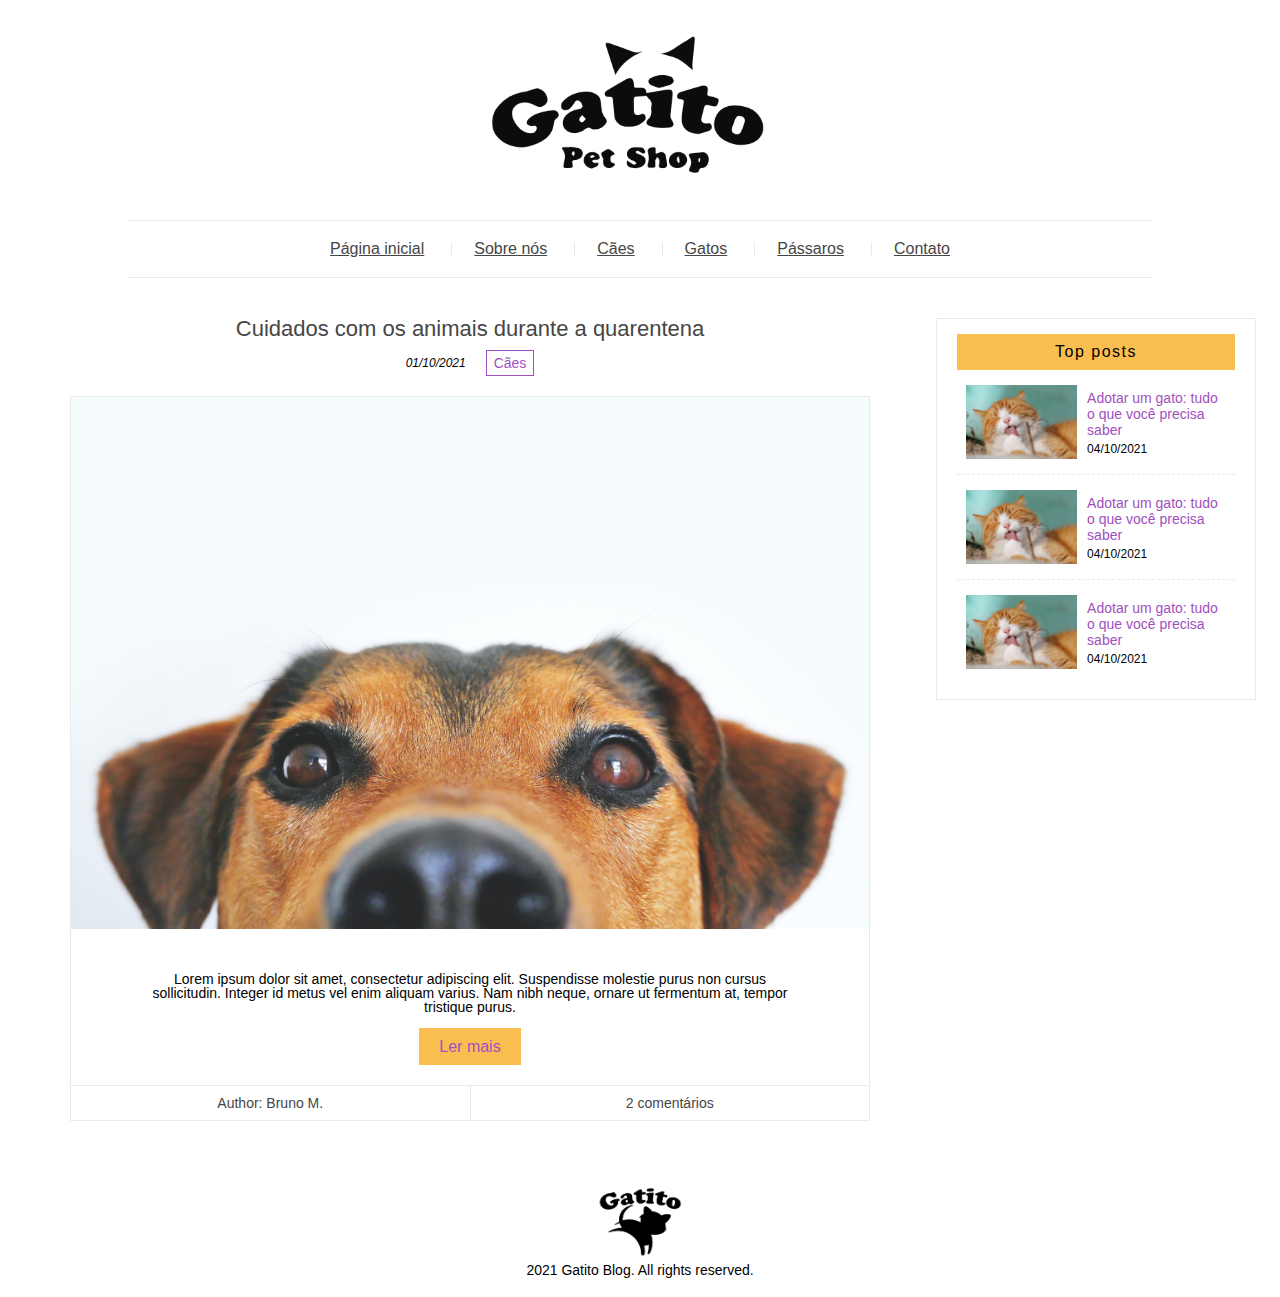
<file: index.html>
<!DOCTYPE html>
<html lang="pt-br">
<head>
    <meta charset="UTF-8">
    <meta http-equiv="X-UA-Compatible" content="IE=edge">
    <meta name="viewport" content="width=device-width, initial-scale=1.0">
    <link rel="stylesheet" href="css/reset.css">
    <link rel="stylesheet" href="css/style.css">
    <title>Gatito Petshop</title>
</head>
<body>
    <header class="header">
        <figure class="header__logo">
            <img src="assets/img/logo.png" alt="Logo" class="header__img">
        </figure>
        <nav class="header__menu menu">
            <ul class="menu__list">
                <li class="menu__links"><a href="index.html" class="menu__link">Página inicial</a></li>
                <li class="menu__links"><a href="about.html" class="menu__link">Sobre nós</a></li>
                <li class="menu__links"><a href="collection.html" class="menu__link">Cães</a></li>
                <li class="menu__links"><a href="collection.html" class="menu__link">Gatos</a></li>
                <li class="menu__links"><a href="collection.html" class="menu__link">Pássaros</a></li>
                <li class="menu__links"><a href="contact.html" class="menu__link">Contato</a></li>
            </ul>
        </nav>
    </header>

    <main class="main">
        <div class="main__content">
            <article class="main__post">
                <a href="article.html" class="main__title">Cuidados com os animais durante a quarentena</a>
                <div class="main__subtitle">
                    <p class="main__date">01/10/2021</p>
                    <span class="main__tag">Cães</span>
                </div>
                <div class="main__details">
                    <img src="assets/img/dog.jpg" alt="Cachorro" class="main__img">
                    <p class="main__description">Lorem ipsum dolor sit amet, consectetur adipiscing elit. Suspendisse molestie purus non cursus sollicitudin. Integer id metus vel enim aliquam varius. Nam nibh neque, ornare ut fermentum at, tempor tristique purus.</p>
                    <a href="#" class="main__btn">Ler mais</a>
                    <div class="main__info">
                        <div class="main__author">
                            <p class="main__p">Author: Bruno M.</p>
                        </div>
                        <div class="main__comments">
                            <a href="#" class="main__a">2 comentários</a>
                        </div>
                    </div>
                </div>
            </article>
        </div>
				<div class="main__sidebar sidebar">
					<aside class="sidebar__top">
						<p class="sidebar__title">Top posts</p>
						<ul class="sidebar__posts">
							<li class="sidebar__list">
								<img src="assets/img/cat.jpg" alt="Cat" class="sidebar__img">
								<div class="sidebar__details">
									<a href="article.html" class="sidebar__post-title">Adotar um gato: tudo o que você precisa saber</a>
									<p class="sidebar__post-date">04/10/2021</p>
								</div>
							</li>
							<li class="sidebar__list">
								<img src="assets/img/cat.jpg" alt="Cat" class="sidebar__img">
								<div class="sidebar__details">
									<a href="article.html" class="sidebar__post-title">Adotar um gato: tudo o que você precisa saber</a>
									<p class="sidebar__post-date">04/10/2021</p>
								</div>
							</li>
							<li class="sidebar__list">
								<img src="assets/img/cat.jpg" alt="Cat" class="sidebar__img">
								<div class="sidebar__details">
									<a href="article.html" class="sidebar__post-title">Adotar um gato: tudo o que você precisa saber</a>
									<p class="sidebar__post-date">04/10/2021</p>
								</div>
							</li>
						</ul>
					</aside>
				</div>
    </main>

    <footer class="footer">
        <img src="assets/img/footer-logo.png" alt="Footer Logo" class="footer__logo">
        <p class="footer__txt">2021 Gatito Blog. All rights reserved.</p>
    </footer>

</body>
</html>
</file>
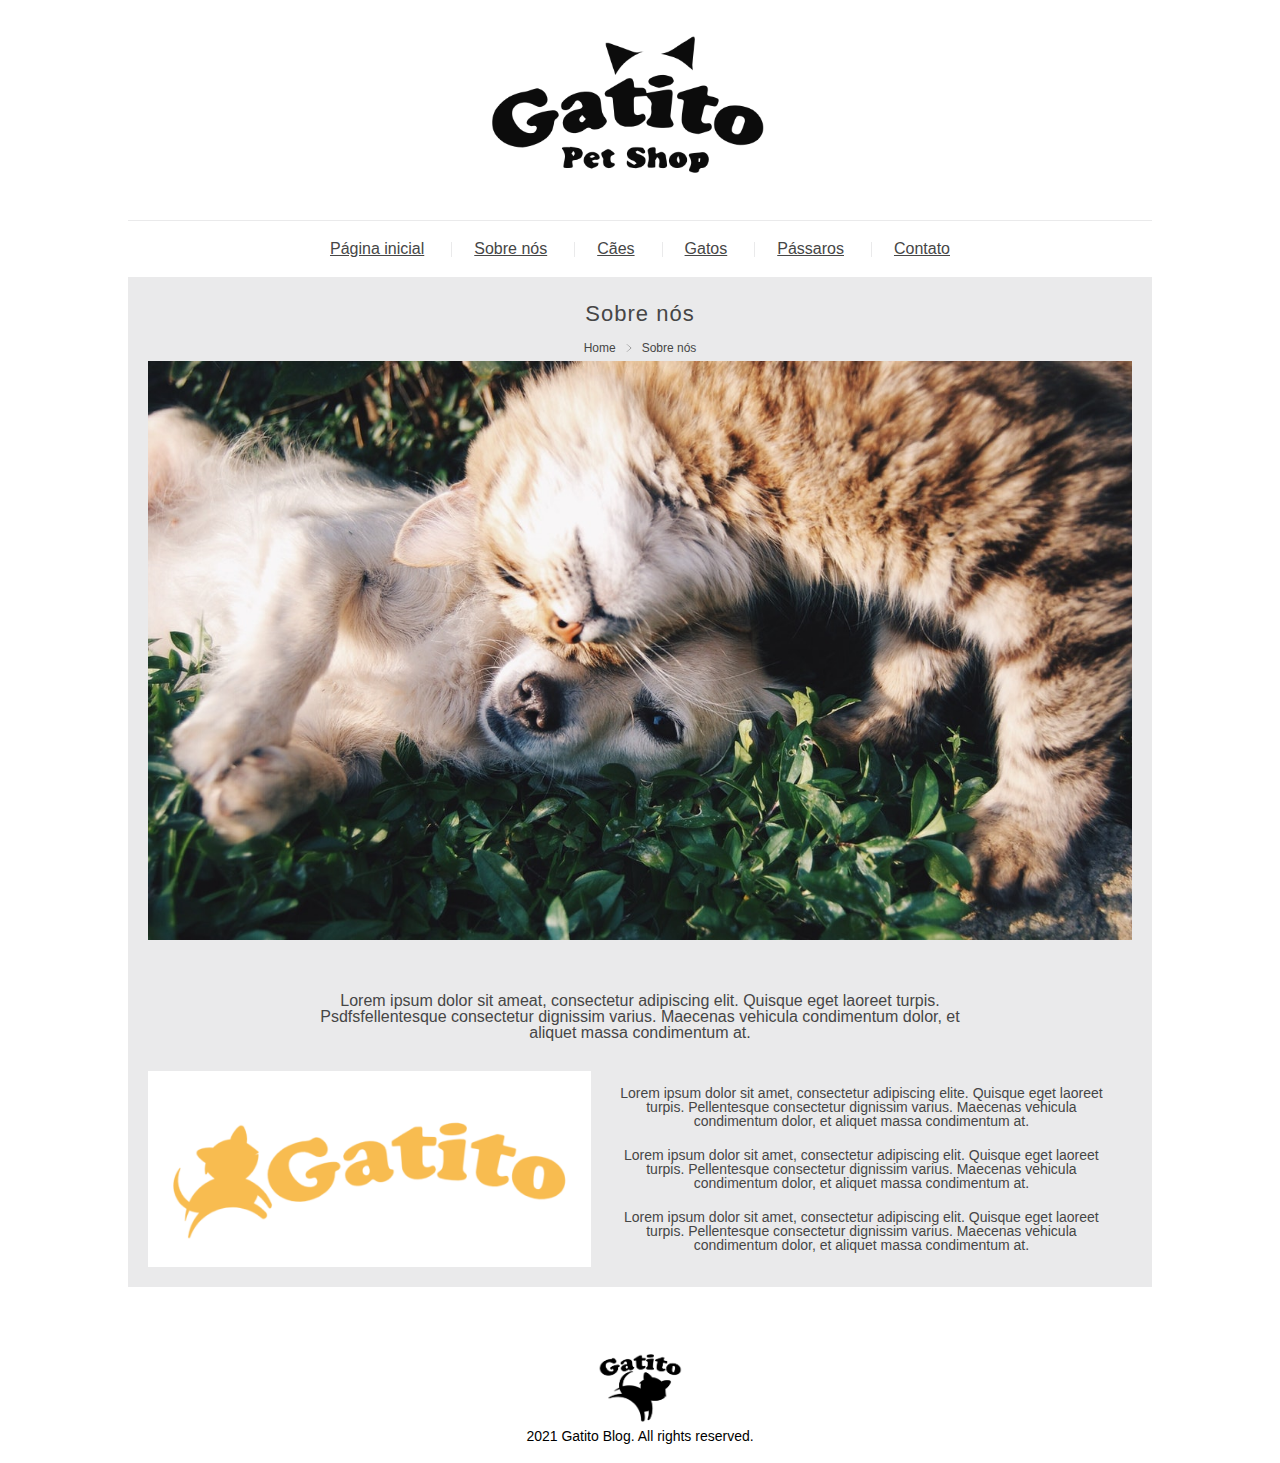
<file: about.html>
<!DOCTYPE html>
<html lang="pt-br">
<head>
    <meta charset="UTF-8">
    <meta http-equiv="X-UA-Compatible" content="IE=edge">
    <meta name="viewport" content="width=device-width, initial-scale=1.0">
    <link rel="stylesheet" href="css/reset.css">
    <link rel="stylesheet" href="css/style.css">
    <title>Gatito Petshop</title>
</head>
<body>
    <header class="header">
        <figure class="header__logo">
            <img src="assets/img/logo.png" alt="Logo" class="header__img">
        </figure>
        <nav class="header__menu menu">
            <ul class="menu__list">
                <li class="menu__links"><a href="index.html" class="menu__link">Página inicial</a></li>
                <li class="menu__links"><a href="about.html" class="menu__link">Sobre nós</a></li>
                <li class="menu__links"><a href="collection.html" class="menu__link">Cães</a></li>
                <li class="menu__links"><a href="collection.html" class="menu__link">Gatos</a></li>
                <li class="menu__links"><a href="collection.html" class="menu__link">Pássaros</a></li>
                <li class="menu__links"><a href="contact.html" class="menu__link">Contato</a></li>
            </ul>
        </nav>
    </header>

    <article class="about">
			<div class="about__title">
				<h1 class="about__h1">Sobre nós</h1>
				<div class="about__breadcrumb breadcrumb">
					<a href="index.html" class="breadcrumb__link">Home</a>
					<img src="assets/img/arrow.svg" alt="Seta" class="breadcrumb__img" />
					<a href="about.html" class="breadcrumb__link">Sobre nós</a>
				</div>
				<div class="about__content">
					<img src="assets/img/dog-cat.jpg" alt="Dog and Cat" class="about__img">
					<p class="about__intro">Lorem ipsum dolor sit ameat, consectetur adipiscing elit. Quisque eget laoreet turpis. Psdfsfellentesque consectetur dignissim varius. Maecenas vehicula condimentum dolor, et aliquet massa condimentum at.</p>
					<div class="about__split">
						<img src="assets/img/about.png" alt="Gatito" class="about__img-description">
						<div class="about__txt">
							<p class="about__p">Lorem ipsum dolor sit amet, consectetur adipiscing elite. Quisque eget laoreet turpis. Pellentesque consectetur dignissim varius. Maecenas vehicula condimentum dolor, et aliquet massa condimentum at.</p>
							<p class="about__p">Lorem ipsum dolor sit amet, consectetur adipiscing elit. Quisque eget laoreet turpis. Pellentesque consectetur dignissim varius. Maecenas vehicula condimentum dolor, et aliquet massa condimentum at.</p>
							<p class="about__p">Lorem ipsum dolor sit amet, consectetur adipiscing elit. Quisque eget laoreet turpis. Pellentesque consectetur dignissim varius. Maecenas vehicula condimentum dolor, et aliquet massa condimentum at.</p>
						</div>
					</div>
				</div>
			</div>
		</article>

    <footer class="footer">
        <img src="assets/img/footer-logo.png" alt="Footer Logo" class="footer__logo">
        <p class="footer__txt">2021 Gatito Blog. All rights reserved.</p>
    </footer>

</body>
</html>
</file>
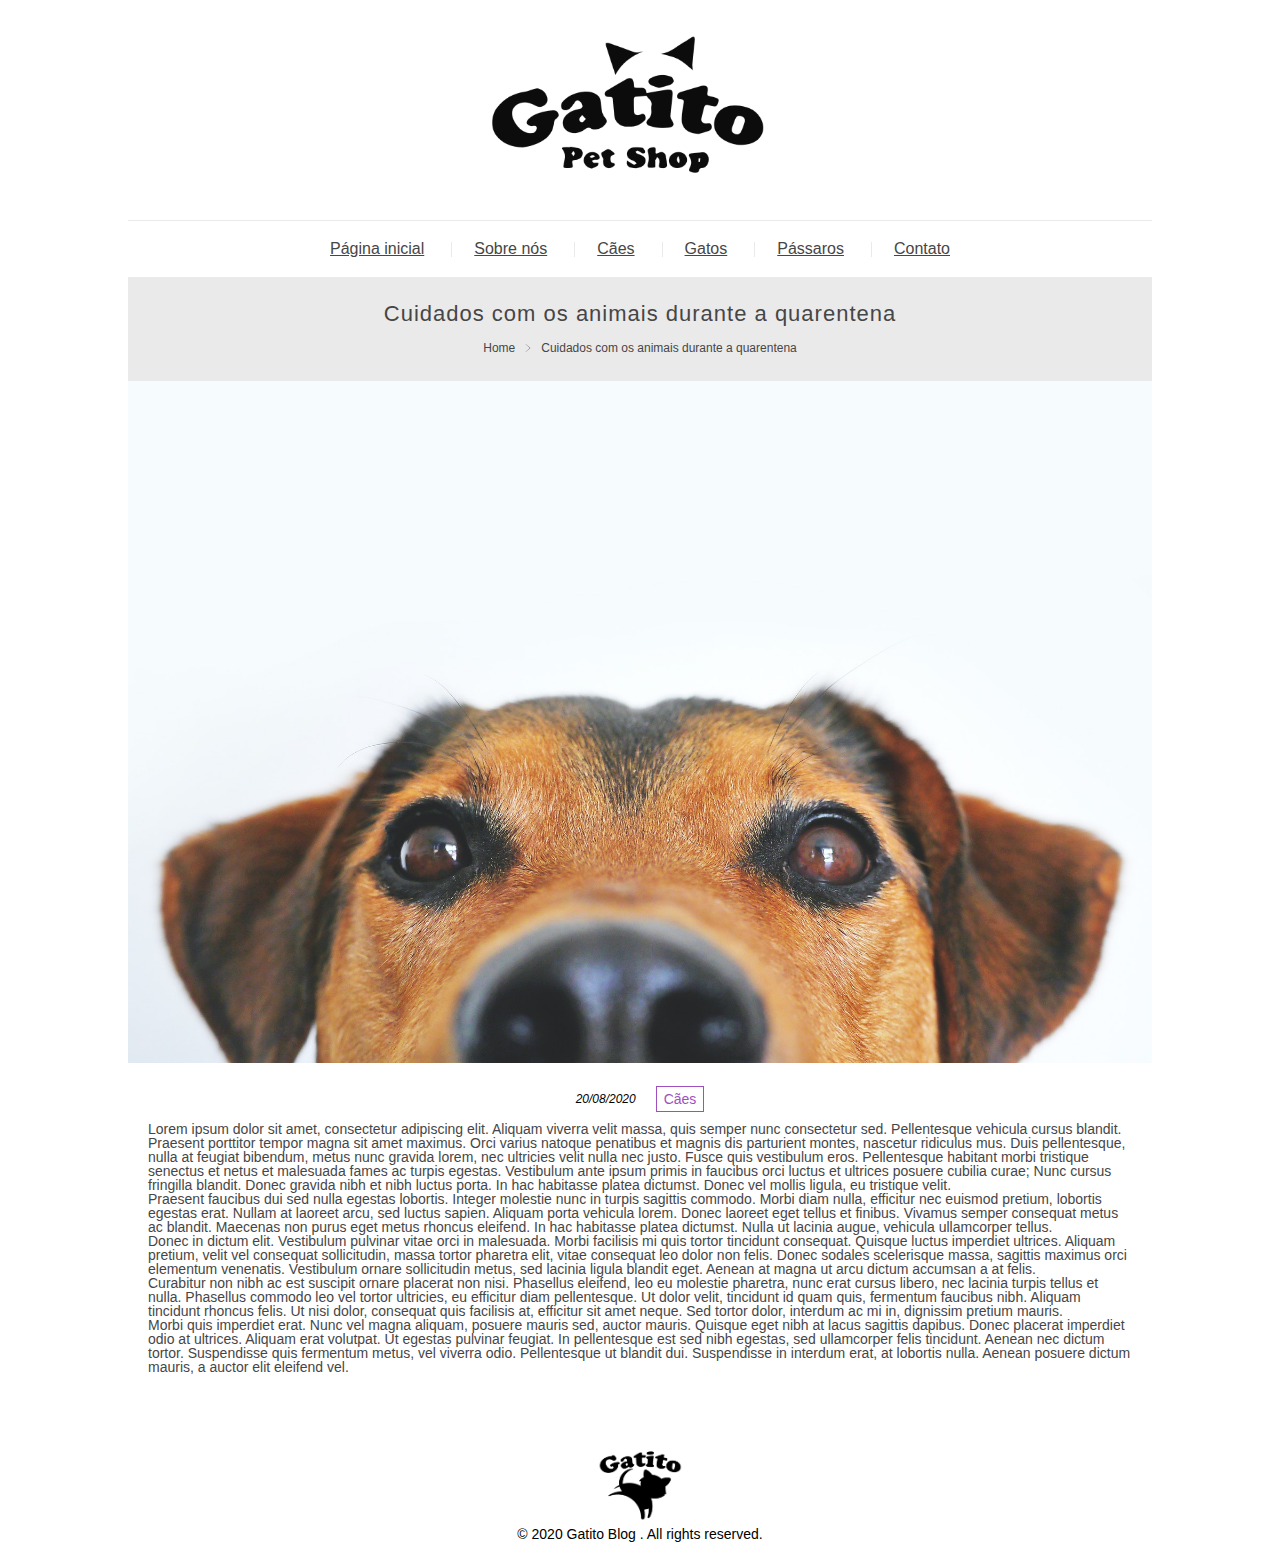
<file: article.html>
<!DOCTYPE html>
<html>
   <head>
       <title>Gatito PetShop</title>
       <meta name="viewport" content="width=device-width, initial-scale=1" />
       <link rel="stylesheet" href="css/style.css">
       <link rel="stylesheet" href="css/reset.css">
   </head>
<body>
   <header class="header">
       <figure class="header__logo">
           <img src="assets/img/logo.png" alt="Logo" class="header__img" />
       </figure>
       <nav class="header__menu menu">
           <ul class="menu__list">
               <li class="menu__links"><a href="index.html" class="menu__link">Página inicial</a></li>
               <li class="menu__links"><a href="about.html" class="menu__link">Sobre nós</a></li>
               <li class="menu__links"><a href="collection.html" class="menu__link">Cães</a></li>
               <li class="menu__links"><a href="collection.html" class="menu__link">Gatos</a></li>
               <li class="menu__links"><a href="collection.html" class="menu__link">Pássaros</a></li>
               <li class="menu__links"><a href="contact.html" class="menu__link">Contato</a></li>
           </ul>
       </nav>
   </header>

   <article class="article">
       <div class="article__title">
           <h1 class="article__h1">Cuidados com os animais durante a quarentena</h1>
           <div class="article__breadcrumb breadcrumb">
               <a href="index.html" class="breadcrumb__link">Home</a>
               <img src="assets/img/arrow.svg" alt="Seta" class="breadcrumb__img" />
               <a href="article.html" class="breadcrumb__link">Cuidados com os animais durante a quarentena</a>
           </div>
       </div>
       <img src="assets/img/dog.jpg" alt="Cachorro" class="article__img" />
       <div class="article__details">
           <span class="article__date">20/08/2020</span>
           <span class="article__tag">Cães</span>
       </div>
       <div class="article__content">
           <p>Lorem ipsum dolor sit amet, consectetur adipiscing elit. Aliquam viverra velit massa, quis semper nunc consectetur sed. Pellentesque vehicula cursus blandit. Praesent porttitor tempor magna sit amet maximus. Orci varius natoque penatibus et magnis dis parturient montes, nascetur ridiculus mus. Duis pellentesque, nulla at feugiat bibendum, metus nunc gravida lorem, nec ultricies velit nulla nec justo. Fusce quis vestibulum eros. Pellentesque habitant morbi tristique senectus et netus et malesuada fames ac turpis egestas. Vestibulum ante ipsum primis in faucibus orci luctus et ultrices posuere cubilia curae; Nunc cursus fringilla blandit. Donec gravida nibh et nibh luctus porta. In hac habitasse platea dictumst. Donec vel mollis ligula, eu tristique velit.</p>

           <p>Praesent faucibus dui sed nulla egestas lobortis. Integer molestie nunc in turpis sagittis commodo. Morbi diam nulla, efficitur nec euismod pretium, lobortis egestas erat. Nullam at laoreet arcu, sed luctus sapien. Aliquam porta vehicula lorem. Donec laoreet eget tellus et finibus. Vivamus semper consequat metus ac blandit. Maecenas non purus eget metus rhoncus eleifend. In hac habitasse platea dictumst. Nulla ut lacinia augue, vehicula ullamcorper tellus.</p>

           <p>Donec in dictum elit. Vestibulum pulvinar vitae orci in malesuada. Morbi facilisis mi quis tortor tincidunt consequat. Quisque luctus imperdiet ultrices. Aliquam pretium, velit vel consequat sollicitudin, massa tortor pharetra elit, vitae consequat leo dolor non felis. Donec sodales scelerisque massa, sagittis maximus orci elementum venenatis. Vestibulum ornare sollicitudin metus, sed lacinia ligula blandit eget. Aenean at magna ut arcu dictum accumsan a at felis.</p>

           <p>Curabitur non nibh ac est suscipit ornare placerat non nisi. Phasellus eleifend, leo eu molestie pharetra, nunc erat cursus libero, nec lacinia turpis tellus et nulla. Phasellus commodo leo vel tortor ultricies, eu efficitur diam pellentesque. Ut dolor velit, tincidunt id quam quis, fermentum faucibus nibh. Aliquam tincidunt rhoncus felis. Ut nisi dolor, consequat quis facilisis at, efficitur sit amet neque. Sed tortor dolor, interdum ac mi in, dignissim pretium mauris.</p>

           <p>Morbi quis imperdiet erat. Nunc vel magna aliquam, posuere mauris sed, auctor mauris. Quisque eget nibh at lacus sagittis dapibus. Donec placerat imperdiet odio at ultrices. Aliquam erat volutpat. Ut egestas pulvinar feugiat. In pellentesque est sed nibh egestas, sed ullamcorper felis tincidunt. Aenean nec dictum tortor. Suspendisse quis fermentum metus, vel viverra odio. Pellentesque ut blandit dui. Suspendisse in interdum erat, at lobortis nulla. Aenean posuere dictum mauris, a auctor elit eleifend vel.</p>
       </div>
   </article>

   <footer class="footer">
       <img src="assets/img/footer-logo.png" alt="Footer logo" class="footer__logo" />
       <p class="footer__txt">© 2020 Gatito Blog . All rights reserved.</p>
   </footer>
</body>
</html>
</file>
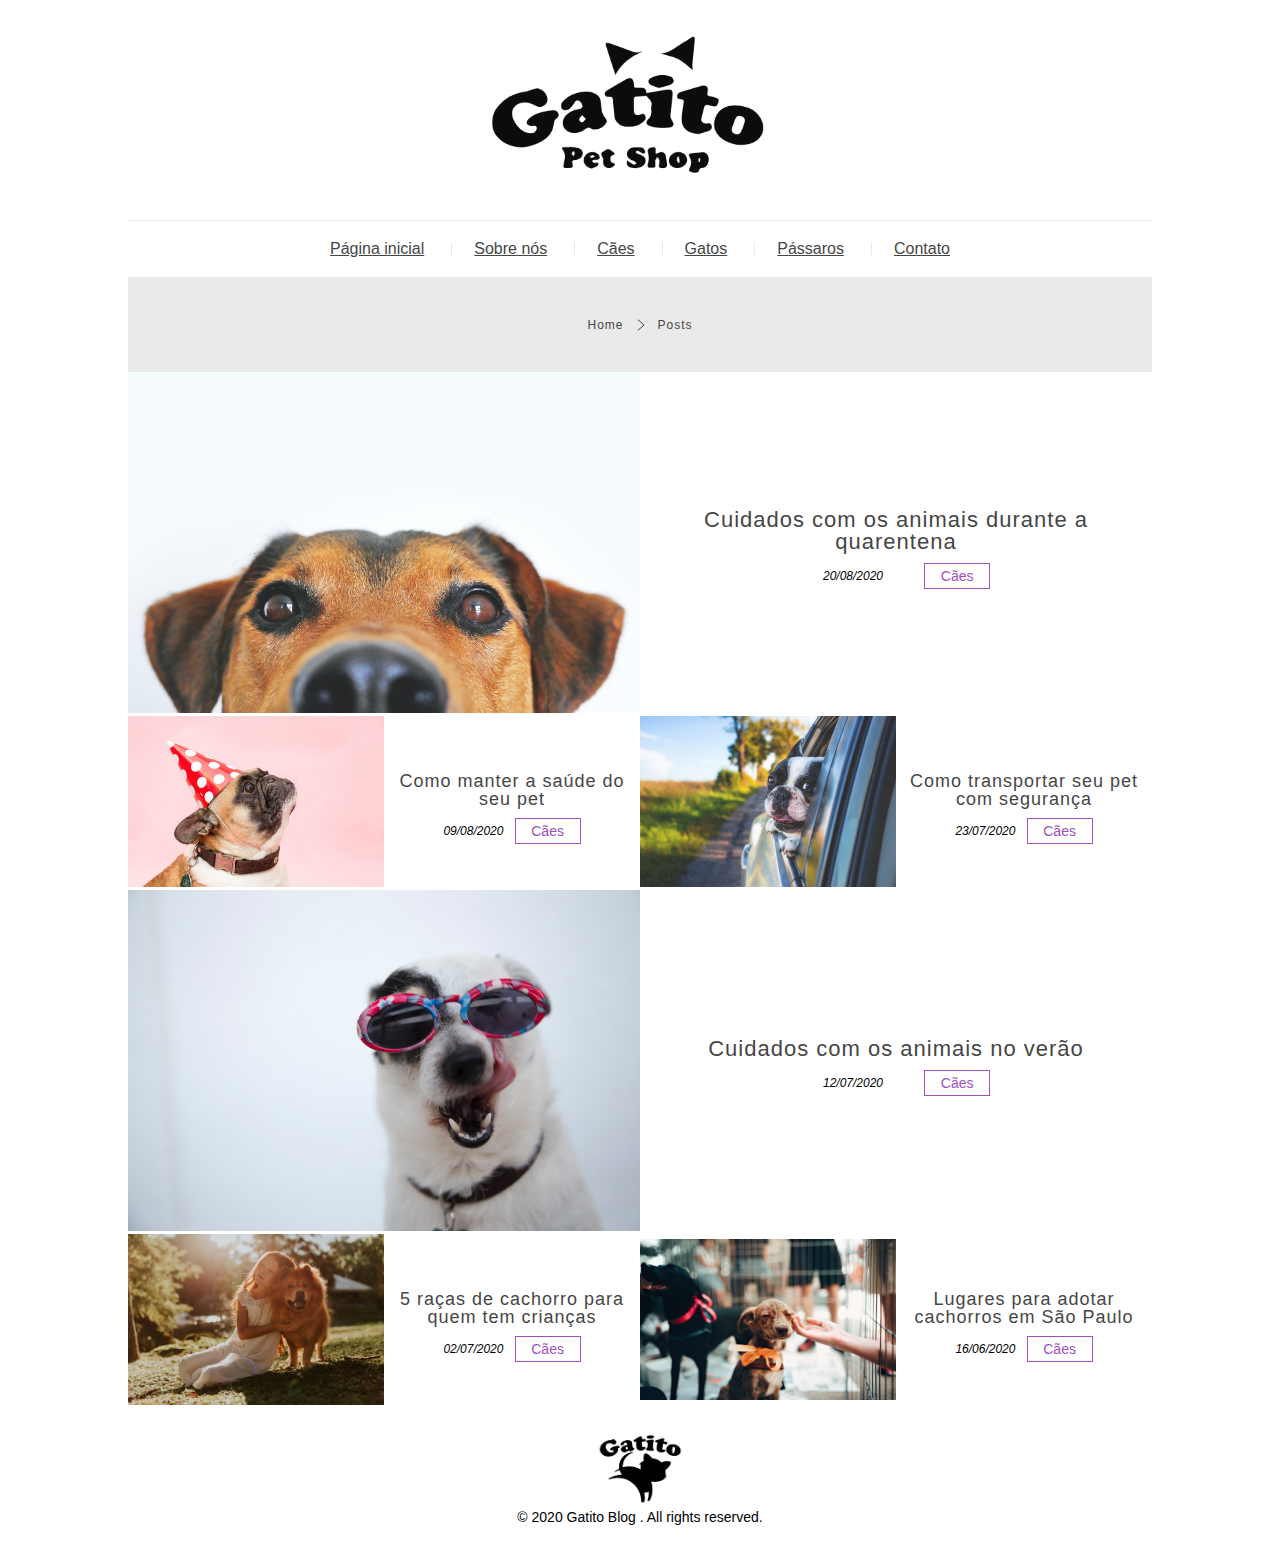
<file: collection.html>
<!DOCTYPE html>
<html>
   <head>
       <title>Gatito PetShop</title>
       <meta name="viewport" content="width=device-width, initial-scale=1" />
       <link rel="stylesheet" href="css/style.css">
       <link rel="stylesheet" href="css/reset.css">
   </head>
<body>

   <header class="header">
       <figure class="header__logo">
           <img src="assets/img/logo.png" alt="Logo" class="header__img" />
       </figure>
       <nav class="header__menu menu">
           <ul class="menu__list">
               <li class="menu__links"><a href="index.html" class="menu__link">Página inicial</a></li>
               <li class="menu__links"><a href="about.html" class="menu__link">Sobre nós</a></li>
               <li class="menu__links"><a href="collection.html" class="menu__link">Cães</a></li>
               <li class="menu__links"><a href="collection.html" class="menu__link">Gatos</a></li>
               <li class="menu__links"><a href="collection.html" class="menu__link">Pássaros</a></li>
               <li class="menu__links"><a href="contact.html" class="menu__link">Contato</a></li>
           </ul>
       </nav>
   </header>
   <div class="collection">
       <div class="collection__breadcrumb breadcrumb">
           <a href="index.html" class="breadcrumb__link">Home</a>
           <img src="assets/img/arrow.svg" alt="Seta" class="breadcrumb__img" />
           <a href="collection.html" class="breadcrumb__link">Posts</a>
       </div>
       <div class="collection__post">
           <figure class="collection__figure">
               <img src="assets/img/dog.jpg" alt="Cachorro" class="collection__img" />
           </figure>
           <div class="collection__about">
               <a href="article.html" class="collection__title">Cuidados com os animais durante a quarentena</a>
               <p class="collection__date">20/08/2020</p>
               <span class="collection__tag">Cães</span>
           </div>
       </div>
       <div class="collection__post half">
           <figure class="collection__figure">
               <img src="assets/img/party.jpg" alt="Cachorro festa" class="collection__img" />
           </figure>
           <div class="collection__about">
               <a href="article.html" class="collection__title half">Como manter a saúde do seu pet</a>
               <p class="collection__date">09/08/2020</p>
               <span class="collection__tag">Cães</span>
           </div>
       </div>
       <div class="collection__post half">
           <figure class="collection__figure">
               <img src="assets/img/car.jpg" alt="Cachorro carro" class="collection__img" />
           </figure>
           <div class="collection__about">
               <a href="article.html" class="collection__title half">Como transportar seu pet com segurança</a>
               <p class="collection__date">23/07/2020</p>
               <span class="collection__tag">Cães</span>
           </div>
       </div>
       <div class="collection__post">
           <figure class="collection__figure">
               <img src="assets/img/sun.jpg" alt="Cachorro oculos" class="collection__img" />
           </figure>
           <div class="collection__about">
               <a href="article.html" class="collection__title">Cuidados com os animais no verão</a>
               <p class="collection__date">12/07/2020</p>
               <span class="collection__tag">Cães</span>
           </div>
       </div>
       <div class="collection__post half">
           <figure class="collection__figure">
               <img src="assets/img/kid.jpg" alt="Cachorro e criança" class="collection__img" />
           </figure>
           <div class="collection__about">
               <a href="article.html" class="collection__title half">5 raças de cachorro para quem tem crianças</a>
               <p class="collection__date">02/07/2020</p>
               <span class="collection__tag">Cães</span>
           </div>
       </div>
       <div class="collection__post half">
           <figure class="collection__figure">
               <img src="assets/img/adopt.jpg" alt="Cachorro adotado" class="collection__img" />
           </figure>
           <div class="collection__about">
               <a href="article.html" class="collection__title half">Lugares para adotar cachorros em São Paulo</a>
               <p class="collection__date">16/06/2020</p>
               <span class="collection__tag">Cães</span>
           </div>
       </div>
   </div>

   <footer class="footer">
       <img src="assets/img/footer-logo.png" alt="Footer logo" class="footer__logo" />
       <p class="footer__txt">© 2020 Gatito Blog . All rights reserved.</p>
   </footer>

</body>
</html>
</file>
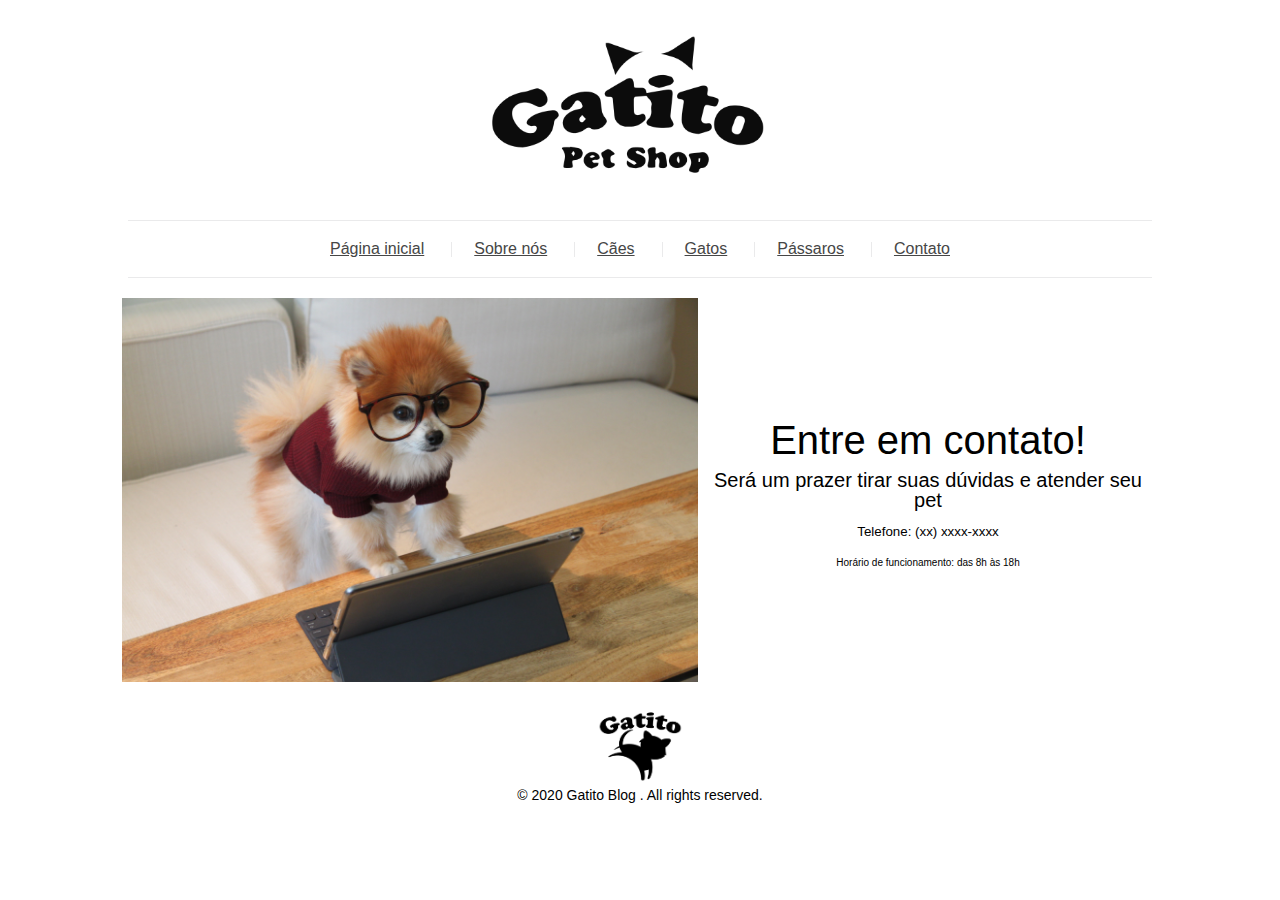
<file: contact.html>
<!DOCTYPE html>
<html>
    <head>
        <title>Gatito PetShop</title>
        <meta name="viewport" content="width=device-width, initial-scale=1" />
        <link rel="stylesheet" href="css/style.css">
        <link rel="stylesheet" href="css/reset.css">
    </head>
<body>
    <header class="header">
        <figure class="header__logo">
            <img src="assets/img/logo.png" alt="Logo" class="header__img" />
        </figure>
        <nav class="header__menu menu">
            <ul class="menu__list">
                <li class="menu__links"><a href="index.html" class="menu__link">Página inicial</a></li>
                <li class="menu__links"><a href="about.html" class="menu__link">Sobre nós</a></li>
                <li class="menu__links"><a href="collection.html" class="menu__link">Cães</a></li>
                <li class="menu__links"><a href="collection.html" class="menu__link">Gatos</a></li>
                <li class="menu__links"><a href="collection.html" class="menu__link">Pássaros</a></li>
                <li class="menu__links"><a href="contact.html" class="menu__link">Contato</a></li>
            </ul>
        </nav>
    </header>

    <div class="contact">
        <figure class="contact__figure">
            <img src="assets/img/contact.jpg" alt="Contato" class="contact__img" />
        </figure>
        <div class="contact__info">
            <p class="contact__p-1">Entre em contato!</p>
            <p class="contact__p-2">Será um prazer tirar suas dúvidas e atender seu pet</p>
            <p class="contact__p-3">Telefone: (xx) xxxx-xxxx </p>
            <p class="contact__p-4">Horário de funcionamento: das 8h às 18h</p>
        </div>
    </div>        

    <footer class="footer">
        <img src="assets/img/footer-logo.png" alt="Footer logo" class="footer__logo" />
        <p class="footer__txt">© 2020 Gatito Blog . All rights reserved.</p>
    </footer>
</body>
</html>
</file>
<file: css/style.css>
.main__tag, .main__date, .collection__tag, .collection__date, .article__date {
  margin-top: 0;
}

.main__subtitle {
  margin-top: 10px;
}

.contact {
  margin-top: 20px;
}

.article__h1, .about__h1 {
  margin-top: 5px;
}

.main__tag, .main__date, .collection__tag, .collection__date, .article__date {
  margin-bottom: 0;
}

.article__h1, .about__h1 {
  margin-bottom: 10px;
}

.main__subtitle, .article__img, .about__img {
  margin-bottom: 20px;
}

.article__h1, .about__h1 {
  margin-left: 0;
}

.main__tag, .main__date, .collection__tag, .collection__date, .article__date {
  margin-left: 10px;
}

.article__h1, .about__h1 {
  margin-right: 0;
}

.main__tag, .main__date, .collection__tag, .collection__date, .article__date {
  margin-right: 10px;
}

.main .sidebar__post-title, .collection .breadcrumb__link, .article .breadcrumb__link, .about .breadcrumb__link {
  text-decoration: none;
}

.main .sidebar__post-title:hover, .collection .breadcrumb__link:hover, .article .breadcrumb__link:hover, .about .breadcrumb__link:hover {
  text-decoration: underline;
}

.header {
  font-family: Arial, Helvetica, sans-serif;
}
.header__logo {
  text-align: center;
}
.header__img {
  max-width: 350px;
}
.header .menu__list {
  display: flex;
  justify-content: center;
  border-top: 1px solid #eaeaeb;
  border-bottom: 1px solid #eaeaeb;
  margin-left: auto;
  margin-right: auto;
}
@media (max-width: 767.98px) {
  .header .menu__list {
    width: 90%;
    padding: 15px 0;
    flex-wrap: wrap;
  }
}
@media (min-width: 768px) and (max-width: 1199.98px) {
  .header .menu__list {
    width: 80%;
    padding: 20px 0;
  }
}
@media (min-width: 1200px) {
  .header .menu__list {
    width: 80%;
    padding: 20px 0;
  }
}
.header .menu__links {
  position: relative;
}
@media (max-width: 767.98px) {
  .header .menu__links {
    padding: 5px 0;
  }
}
.header .menu__links:not(:last-child)::after {
  content: "";
  position: absolute;
  top: 0;
  bottom: 0;
  right: -3px;
  margin: auto;
  height: 15px;
  width: 1px;
  background-color: #eaeaeb;
}
.header .menu__link {
  padding: 0 25px;
  color: #464646;
}
.header .menu__link:hover {
  color: #a050be;
}

.footer {
  text-align: center;
  padding: 20px 0;
  font-family: Arial, "Helvetica Neue", Helvetica, sans-serif;
  position: relative;
  bottom: 0;
  left: 50%;
  transform: translateX(-50%);
}
.footer__logo {
  max-width: 100px;
}
.footer__txt {
  margin: auto;
  font-size: 0.875rem;
}

.about {
  width: 80%;
  margin: 0 auto 40px;
  font-family: Arial, "Helvetica Neue", Helvetica, sans-serif;
}
@media (max-width: 767.98px) {
  .about {
    width: 90%;
  }
}
.about__title {
  background-color: #eaeaeb;
  text-align: center;
  padding: 20px;
}
.about__h1 {
  font-size: 1.375rem;
  color: #464646;
  letter-spacing: 1px;
}
.about .breadcrumb {
  display: flex;
  justify-content: center;
  align-items: center;
}
.about .breadcrumb__link {
  font-size: 0.75rem;
  color: #464646;
}
.about .breadcrumb__link:hover {
  color: #a050be;
}
.about .breadcrumb__img {
  width: 10px;
  margin: 8px;
}
.about__img {
  width: 100%;
}
.about__intro {
  font-weight: 100;
  color: #464646;
  width: 70%;
  margin: 30px auto;
  text-align: center;
  font-size: 1rem;
}
@media (max-width: 767.98px) {
  .about__intro {
    width: 90%;
  }
}
@media (min-width: 768px) and (max-width: 1199.98px) {
  .about__intro {
    width: 80%;
  }
}
.about__split {
  display: flex;
  justify-content: center;
  flex-wrap: wrap;
  align-items: center;
}
.about__img-description {
  width: 45%;
}
@media (max-width: 767.98px) {
  .about__img-description {
    width: 80%;
  }
}
.about__txt {
  width: calc( 100% - 45% );
}
@media (max-width: 767.98px) {
  .about__txt {
    width: 90%;
    text-align: center;
  }
}
.about__p {
  font-size: 0.875rem;
  padding: 10px 20px;
  color: #464646;
}

.article {
  width: 80%;
  margin: 0 auto 40px;
  font-family: Arial, Helvetica, sans-serif;
}
@media (max-width: 767.98px) {
  .article {
    width: 90%;
  }
}
.article__title {
  background-color: #eaeaeb;
  text-align: center;
  padding: 20px;
}
.article__h1 {
  font-size: 1.375rem;
  color: #464646;
  letter-spacing: 1px;
}
.article .breadcrumb {
  display: flex;
  justify-content: center;
  align-items: center;
}
.article .breadcrumb__link {
  font-size: 0.75rem;
  color: #464646;
}
.article .breadcrumb__link:hover {
  color: #a050be;
}
.article .breadcrumb__img {
  width: 10px;
  margin: 8px;
}
.article__img {
  width: 100%;
}
.article__details {
  display: flex;
  justify-content: center;
  align-items: center;
}
.article__date {
  font-size: 0.75rem;
  font-style: italic;
}
.article__tag {
  font-size: 0.875rem;
  padding: 5px 7px;
  color: #a050be;
  border: 1px solid #a050be;
  margin: 0 10px;
  transition: 0.5s;
}
.article__tag:hover {
  background-color: #a050be;
  color: #fff;
}
.article__content {
  font-weight: 100;
  font-size: 0.875rem;
  color: #464646;
  padding: 10px 20px;
}

.collection {
  display: flex;
  flex-wrap: wrap;
  justify-content: center;
  align-items: center;
  width: 80%;
  margin-left: auto;
  margin-right: auto;
  font-family: Arial;
}
@media (max-width: 767.98px) {
  .collection {
    width: 90%;
  }
}
.collection__post {
  display: flex;
  justify-content: center;
  flex-wrap: wrap;
  align-items: center;
  width: 100%;
}
@media (max-width: 767.98px) {
  .collection__post {
    width: 100%;
  }
}
.collection__post.half {
  width: 50%;
}
@media (max-width: 767.98px) {
  .collection__post.half {
    width: 100%;
  }
}
.collection__figure {
  width: 50%;
}
.collection__img {
  width: 100%;
}
.collection__about {
  display: flex;
  flex-wrap: wrap;
  justify-content: center;
  align-items: center;
  width: 50%;
  text-align: center;
}
.collection__title {
  color: #464646;
  text-decoration: unset;
  letter-spacing: 1px;
  width: 100%;
  margin: 10px 0;
  font-size: 1.375rem;
}
@media (max-width: 767.98px) {
  .collection__title {
    font-size: 1rem;
  }
}
.collection__title:hover {
  color: #a050be;
  text-decoration: underline;
}
.collection__title.half {
  font-size: 1.125rem;
}
@media (max-width: 767.98px) {
  .collection__title.half {
    font-size: 1rem;
  }
}
.collection__date {
  font-size: 0.75rem;
  font-style: italic;
  width: 20%;
}
@media (max-width: 767.98px) {
  .collection__date {
    font-size: 0.625rem;
  }
}
@media (min-width: 768px) and (max-width: 1199.98px) {
  .collection__date {
    width: 30%;
  }
}
.collection__tag {
  font-size: 0.875rem;
  width: 50px;
  padding: 5px 7px;
  color: #a050be;
  border: 1px solid #a050be;
  transition: 0.5s;
}
@media (max-width: 767.98px) {
  .collection__tag {
    width: 30px;
    font-size: 0.75rem;
  }
}
@media (min-width: 768px) and (max-width: 1199.98px) {
  .collection__tag {
    width: 35px;
    font-size: 0.75rem;
  }
}
.collection__tag:hover {
  background-color: #a050be;
  color: #fff;
}
.collection__breadcrumb {
  background-color: #eaeaeb;
  text-align: center;
  padding: 30px;
  width: 100%;
  align-items: center;
  display: flex;
  justify-content: center;
}
.collection .breadcrumb {
  display: flex;
  justify-content: center;
  align-items: center;
}
.collection .breadcrumb__link {
  font-size: 0.75rem;
  color: #464646;
  letter-spacing: 1px;
}
.collection .breadcrumb__link:hover {
  color: #a050be;
}
.collection .breadcrumb__img {
  width: 14px;
  margin: 10px;
}

.contact {
  display: flex;
  justify-content: center;
  align-items: center;
  flex-wrap: wrap;
  margin-left: auto;
  margin-right: auto;
  width: 90%;
}
.contact__figure {
  width: 50%;
}
.contact__img {
  width: 100%;
}
.contact__info {
  width: 40%;
  text-align: center;
  font-family: Arial, "Helvetica Neue", Helvetica, sans-serif;
}
.contact__p-1 {
  font-size: 2.5rem;
  padding-top: 5px;
}
.contact__p-2 {
  font-size: 1.25rem;
  padding-top: 10px;
}
.contact__p-3 {
  font-size: 0.8333333333rem;
  padding-top: 15px;
}
.contact__p-4 {
  font-size: 0.625rem;
  padding-top: 20px;
}

.main {
  display: flex;
  justify-content: center;
  flex-wrap: wrap;
  font-family: Arial, "Helvetica Neue", Helvetica, sans-serif;
}
.main__content {
  width: 70%;
  padding: 40px 8px;
}
@media (max-width: 767.98px) {
  .main__content {
    width: 100%;
  }
}
.main__post {
  text-align: center;
  max-width: 800px;
  margin-left: auto;
  margin-right: auto;
}
.main__title {
  text-decoration: none;
  font-size: 1.375rem;
  letter-spacing: 1.5;
  color: #464646;
}
.main__title:hover {
  color: #a050be;
}
.main__subtitle {
  display: flex;
  justify-content: center;
  align-items: center;
}
.main__date {
  font-size: 0.75rem;
  font-style: italic;
}
.main__tag {
  font-size: 0.875rem;
  padding: 5px 7px;
  color: #a050be;
  border: 1px solid #a050be;
  transition: 0.5s;
}
.main__tag:hover {
  background-color: #a050be;
  color: #fff;
}
.main__details {
  border: 1px solid #eaeaeb;
}
.main__img {
  width: 100%;
}
.main__description {
  padding: 40px 0 25px;
  max-width: 650px;
  margin-left: auto;
  margin-right: auto;
  font-size: 0.875rem;
}
.main__btn {
  text-decoration: none;
  font-size: 1rem;
  letter-spacing: 1.5;
  color: #a050be;
  background-color: #FABE50;
  padding: 10px 20px;
  transition: 0.3s;
}
.main__btn:hover {
  color: #FABE50;
  background-color: #a050be;
}
.main__info {
  display: flex;
  justify-content: space-between;
  align-items: center;
  border-top: 1px solid #eaeaeb;
  margin-top: 30px;
}
.main__author {
  width: 50%;
  border-right: 1px solid #eaeaeb;
}
.main__p {
  font-size: 0.875rem;
  color: #464646;
  margin-top: 10px;
  margin-bottom: 10px;
}
.main__comments {
  width: 50%;
}
.main__a {
  text-decoration: none;
  font-size: 0.875rem;
  color: #464646;
  margin-top: 10px;
  margin-bottom: 10px;
}
.main__a:hover {
  color: #a050be;
}
.main__sidebar {
  width: 25%;
  padding: 40px 10px;
}
.main .sidebar__top {
  border: 1px solid #eaeaeb;
  padding: 15px 20px;
}
.main .sidebar__title {
  background-color: #FABE50;
  text-align: center;
  padding: 10px 20px;
  margin: 0;
  letter-spacing: 1.5px;
}
.main .sidebar__posts {
  margin: 0;
  padding: 0;
  list-style: none;
}
.main .sidebar__list {
  display: flex;
  justify-content: center;
  flex-wrap: wrap;
  align-items: center;
  padding: 15px 0;
}
.main .sidebar__list:not(:last-child) {
  border-bottom: 1px dashed #eaeaeb;
}
.main .sidebar__img {
  width: 40%;
}
.main .sidebar__details {
  width: 50%;
  padding-left: 10px;
}
.main .sidebar__post-title {
  font-size: 0.875rem;
  color: #a050be;
}
.main .sidebar__post-date {
  font-size: 0.75rem;
  margin: 5px 0 0 0;
}

/*# sourceMappingURL=style.css.map */
</file>
